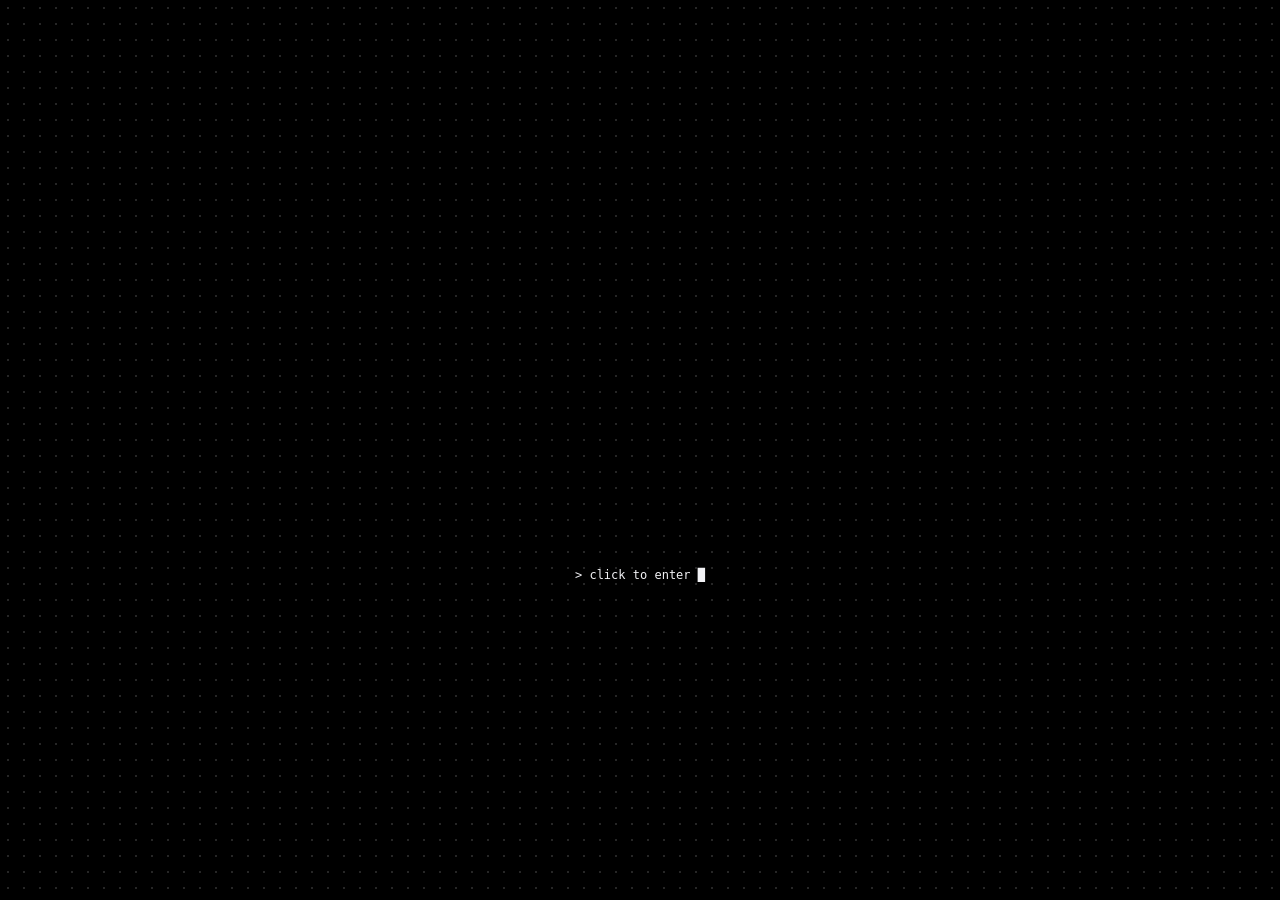
<file: index.html>
<!doctype html>
<html lang="en">
<head>
  <meta charset="utf-8">
  <meta name="viewport" content="width=device-width, initial-scale=1, viewport-fit=cover">
  <title>Main Page</title>
  <meta name="description" content="I see you are looking at my website">
  <link rel="canonical" href="https://kenisbuilding.com/">
  <meta name="robots" content="max-image-preview:large">
  <meta property="og:type" content="website">
  <meta property="og:site_name" content="kenisbuilding">
  <meta property="og:title" content="Kenneth Lee">
  <meta property="og:description" content="I see you are looking at my website">
  <meta property="og:url" content="https://kenisbuilding.com/">
  <meta property="og:image" content="https://kenisbuilding.com/assets/og.png">
  <meta property="og:image:width" content="1200">
  <meta property="og:image:height" content="630">
  <meta property="og:image:alt" content="ASCII portrait of Kenneth Lee">
  <meta name="twitter:card" content="summary_large_image">
  <link rel="icon" href="favicon.svg?v=17795b27" type="image/svg+xml">
  <link rel="stylesheet" href="css/tokens.css?v=17795b27">
  <link rel="stylesheet" href="css/site.css?v=17795b27">
</head>
<body>

  <div id="splash" role="button" tabindex="0" aria-label="Enter site">
    <div class="splash-inner">
      <div class="spin-stack">
        <video src="assets/enter-icon.mp4?v=4ce535c0" autoplay muted playsinline loop preload="auto"></video>
      </div>
      <div class="enter" aria-hidden="true">&gt; <span class="click">click</span><span class="tap">tap</span> to enter <span class="term-caret">█</span></div>
    </div>
  </div>
  <noscript><style>#splash { display: none; }</style></noscript>

  <section class="art-hero">
    <div class="face-frame">
      <div id="ascii-face" role="img"
           aria-label="ASCII portrait of Kenneth that watches your cursor">

                                     ..-~
                                --.-''''''..--'''___'..
                              ..__''``````'''''```````''..
                         .''''`'`````````````````````````\..
                        .''`````````````````````````````'`''..
                       '```````````````````````````````````'''.
                      .```````````````'```````''''``````````''\.
                     -''`'``````''`'/-''`````'//-\''`````````'`\
                    -..''''`'''..''//\..'''''//-\\.''`````````''.
                   |'.'''''/...-..'//\--..-..//**\--''''````````'.
                   .....'..~~--rr~~|I|ir~-i~~/UOO\ir-...'````````'-
                   .......-rr~~rri~|ZIi*irii//O8O|*ir-..''```````''-
                   '.......~iiirr*r~|Z\*1\i//8MM8U|ir-.''''''''`'`'.
                  .''...'..-i1I1*1*-/8U-----OBBBM8\*i-----..'''''''|
                  .''....-~~i1I1I1IZO8MMBBBBMBBBMOUI1111*i~-....'''.
                  .''....-~/-IZZ---UU88MBBBBMMM8UUZZ-IIII1ir~.'.'''.-
                  .''..-~//ZUUOOO888M888MBBBM88888888OOUUZ\ii\.''..'~
                  .'''.//1ZUZII/__\8MM888MBBM88MM8O___ZZUUZ1*i|''..'-
                  .'''.|IZUZI1Z\-//8MM8OO8MM8O8M8O|rr|I1IZZI1*|''''.|
                  .''''|IUUUZUUO-UO888OOO888OO8M88O---UZZZZZI*|'`''-
                   /-\.|ZUOOO888MMMMM8OOOMM8OOO8MMM8888OOUOUZ||'---
                   |i\-/ZUO88MMMMBMMM8OO8BBM8OO8MMMBMMMM88OOZ|\//-|
                    \1\1ZU88MMMMBBBBM8O8MBBBMOO8MMBMBMMMM88OUIi//I
                     |OIZUO8MBBBBBBBM8UZOMM8UUO8MBBBBBMBM8OUZI/UI/
                     \MUZZUO8MBBBBBBMOOZUO8OZZOOMBBBBBBMM8OUZI/M|
                      OOZZUOO8MBBBBMM8888MBB8OOO8MBBBBMM8OUZIIU8/
                      \OUZUUOO8MMM888888MMBMM88O88MMMMM8OUZIIZOO
                       \_IZUUOOO88OOOOOOOOOOOOOOOO8888OUUUZI1__
                        \\ZUOUOOOOUZZZZZZZZZZZZZZZUOOOUUUZZ1/-i
                         \\UUUUOOOUZZZZUUUUUUUZZZZZUOOUZZZI/~-~
                          \\UUUUOOOOUUUUUUUUOUUUUUUOOUZZZI//~i
                          \\\ZZUUOO8888888888OOOOOOOUZIII1/'|i
                          ''\\IZUO8888MMMMMMMMM8OOOUUZI11*|'.r
                             \i*1\UO88MMMMMMMM88OOUZI1****\.-~  ~~
                              |1**___OOO88888O8OOU/1*i*1I1*-r/ |r~|
                              |ZZ\***1___________1***1IZZI*1    --
                              |*11*-iii--iiiiiiiiiii**111**\   /~~ri
                              |11111*1111III1111***11111***1-- ~~~rii\
                              |*11II1111IIIIIII1111111111**\\||rrrriiii\
                             -*1111II11IIIIIIIII111III1111**\1|rr~~riiri
                          --/***11IIIII1IIIIIIIIIIIIIII1111****i-\~-~rii\
                      -/***111*1111IIIIIIIIIIIIIIIIIII11111****1*----ii1\\
                  --*iiiii**111111IIIIIIIIIIIIIIIIIIIII1111111111111*i*1/*\
              ---*iiiiiiiiii***1111IIIIIIIIIIIIIIIII1IIIII11111III11*iiiiii\
          --*iii*iiiiiiiiiii******11I1IIIIIIIIIIZIIIIIIIIIIIIIIII1**iiiiiiii\
      --/iiiiiiiiiriiiiiiiiiiiiiiii****__11I1IIIIIIIIIIZIIIII11_*iiiiiiiiiiiiii--
   --**iiririiiiiiirirrriiiiiiiiiiiiiiiiii*i****11111111111****iiiiiiiiiiiiiiiiii--</div>
    </div>
  </section>

  <script src="js/splash.js?v=17795b27"></script>
  <script src="js/ascii-face-data.js?v=17795b27"></script>
  <script src="js/ascii-face.js?v=17795b27"></script>
  <script src="js/intro.js?v=17795b27"></script>
  <script src="js/term-nav.js?v=17795b27"></script>
  <script src="js/cursor.js?v=17795b27"></script>
</body>
</html>
</file>
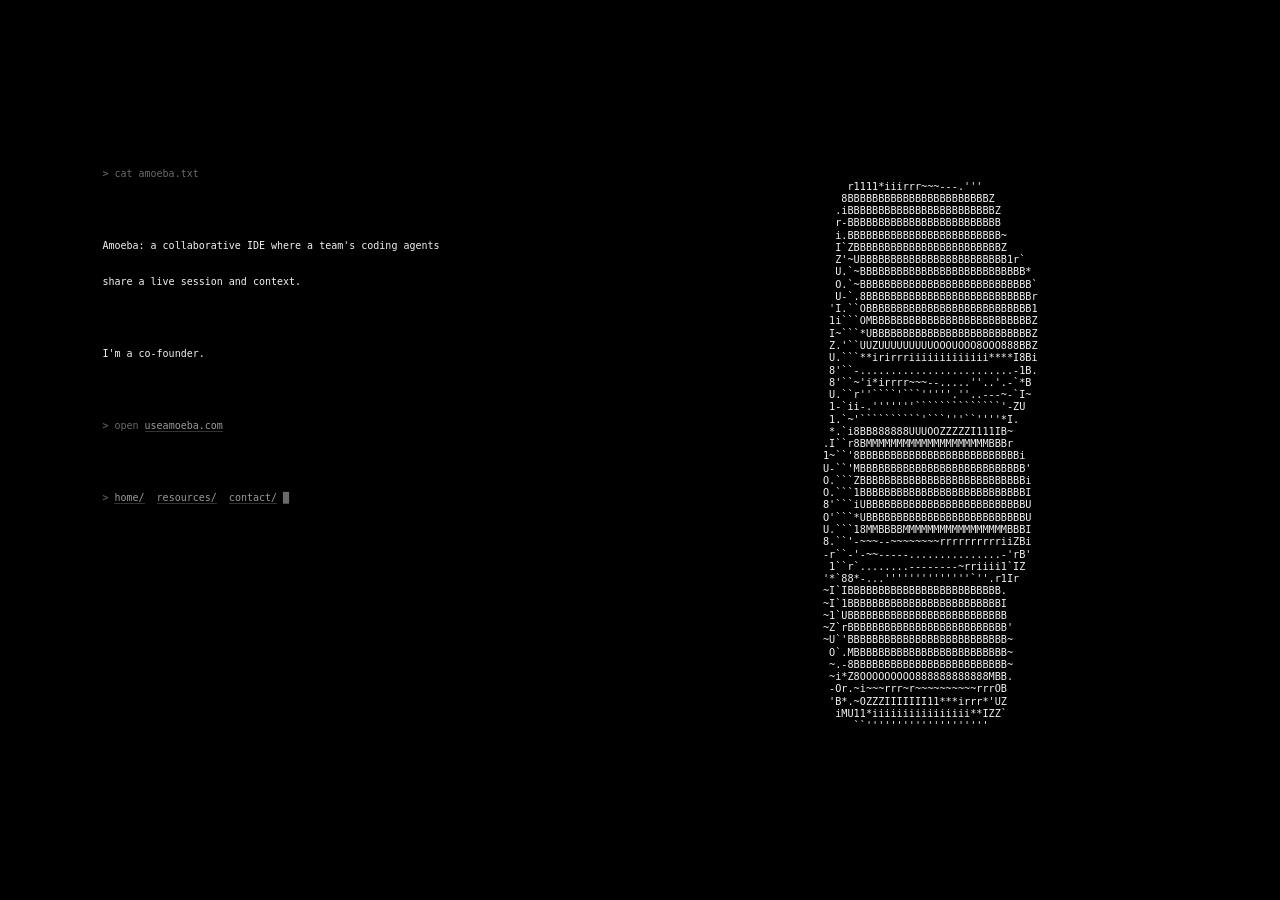
<file: amoeba.html>
<!doctype html>
<html lang="en">
<head>
  <meta charset="utf-8">
  <meta name="viewport" content="width=device-width, initial-scale=1, viewport-fit=cover">
  <title>Amoeba</title>
  <meta name="description" content="I see you are looking at my website">
  <link rel="canonical" href="https://kenisbuilding.com/amoeba">
  <meta name="robots" content="max-image-preview:large">
  <meta property="og:type" content="website">
  <meta property="og:site_name" content="kenisbuilding">
  <meta property="og:title" content="Amoeba">
  <meta property="og:description" content="I see you are looking at my website">
  <meta property="og:url" content="https://kenisbuilding.com/amoeba">
  <meta property="og:image" content="https://kenisbuilding.com/assets/og.png">
  <meta property="og:image:width" content="1200">
  <meta property="og:image:height" content="630">
  <meta property="og:image:alt" content="ASCII portrait of Kenneth Lee">
  <meta name="twitter:card" content="summary_large_image">
  <link rel="icon" href="favicon.svg?v=17795b27" type="image/svg+xml">
  <link rel="stylesheet" href="css/tokens.css?v=17795b27">
  <link rel="stylesheet" href="css/site.css?v=17795b27">
</head>
<body class="term-page">

  <main class="term">
    <div class="tline dim">&gt; cat amoeba.txt</div>
    <div class="tline sp"></div>
    <div class="tline">Amoeba: a collaborative IDE where a team's coding agents</div>
    <div class="tline">share a live session and context.</div>
    <div class="tline sp"></div>
    <div class="tline">I'm a co-founder.</div>
    <div class="tline sp"></div>
    <div class="tline dim">&gt; open <a href="https://useamoeba.com" target="_blank" rel="noopener">useamoeba.com</a></div>
    <div class="tline sp"></div>
    <div class="tline dim">&gt; <a href="index.html">home/</a>  <a href="resources.html">resources/</a>  <a href="contact.html">contact/</a> <span class="term-caret">█</span></div>
  </main>

  <pre id="amoeba-logo" aria-hidden="true"></pre>

  <script src="js/ascii-logo-data.js?v=17795b27"></script>
  <script src="js/ascii-logo.js?v=17795b27"></script>
  <script src="js/cursor.js?v=17795b27"></script>
</body>
</html>
</file>
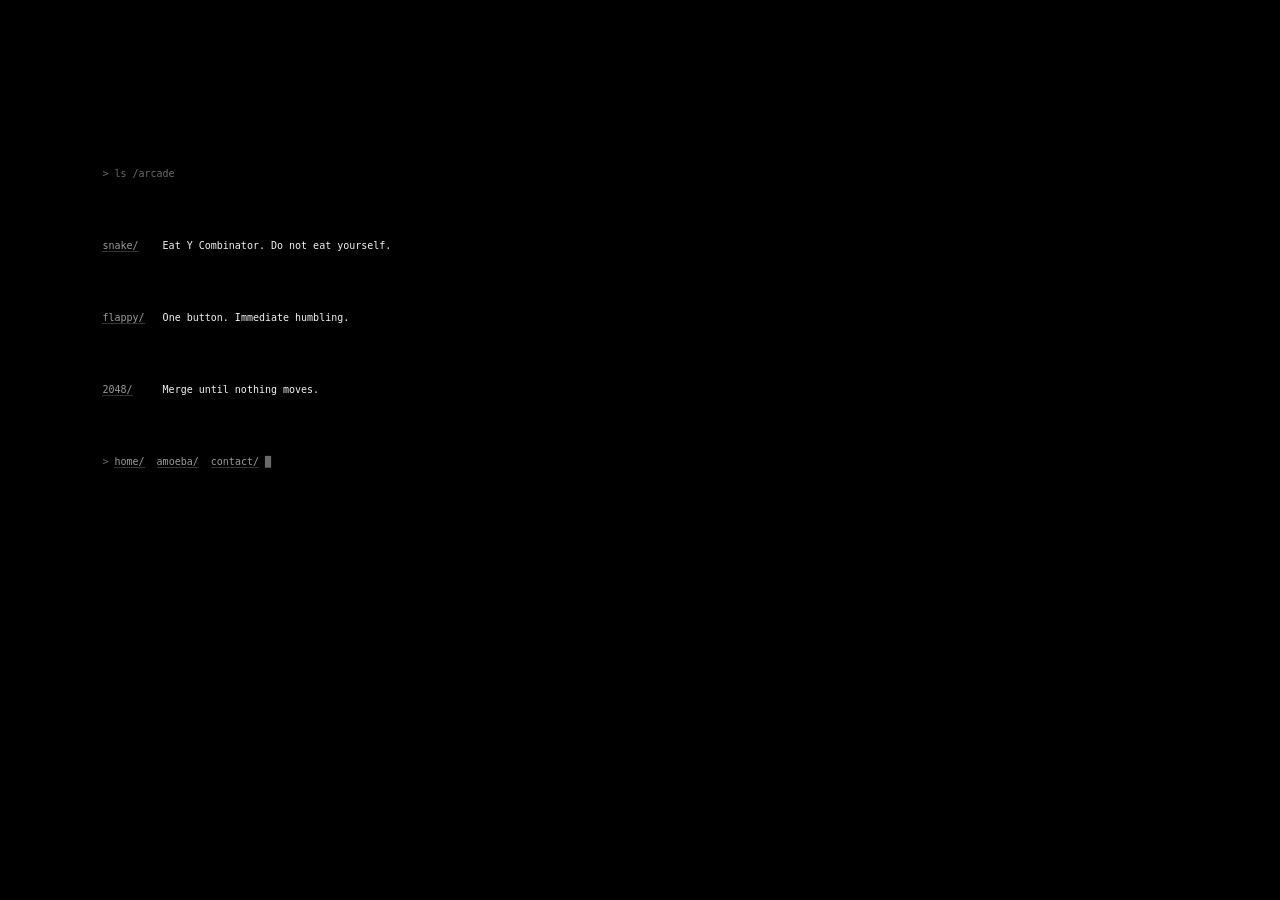
<file: arcade.html>
<!doctype html>
<html lang="en">
<head>
  <meta charset="utf-8">
  <meta name="viewport" content="width=device-width, initial-scale=1, viewport-fit=cover">
  <title>Arcade — Kenneth Lee</title>
  <meta name="description" content="Three games, played in a terminal. Poor decisions.">
  <link rel="stylesheet" href="css/tokens.css?v=808b681f">
  <link rel="stylesheet" href="css/site.css?v=808b681f">
</head>
<body class="term-page">

  <main class="term">
    <div class="tline dim">&gt; ls /arcade</div>
    <div class="tline sp"></div>
    <div class="tline"><a href="games/snake.html">snake/</a>    Eat Y Combinator. Do not eat yourself.</div>
    <div class="tline sp"></div>
    <div class="tline"><a href="games/flappy.html">flappy/</a>   One button. Immediate humbling.</div>
    <div class="tline sp"></div>
    <div class="tline"><a href="games/2048.html">2048/</a>     Merge until nothing moves.</div>
    <div class="tline sp"></div>
    <div class="tline dim">&gt; <a href="index.html">home/</a>  <a href="amoeba.html">amoeba/</a>  <a href="contact.html">contact/</a> <span class="term-caret">█</span></div>
  </main>

  <script src="js/cursor.js?v=808b681f"></script>
</body>
</html>
</file>
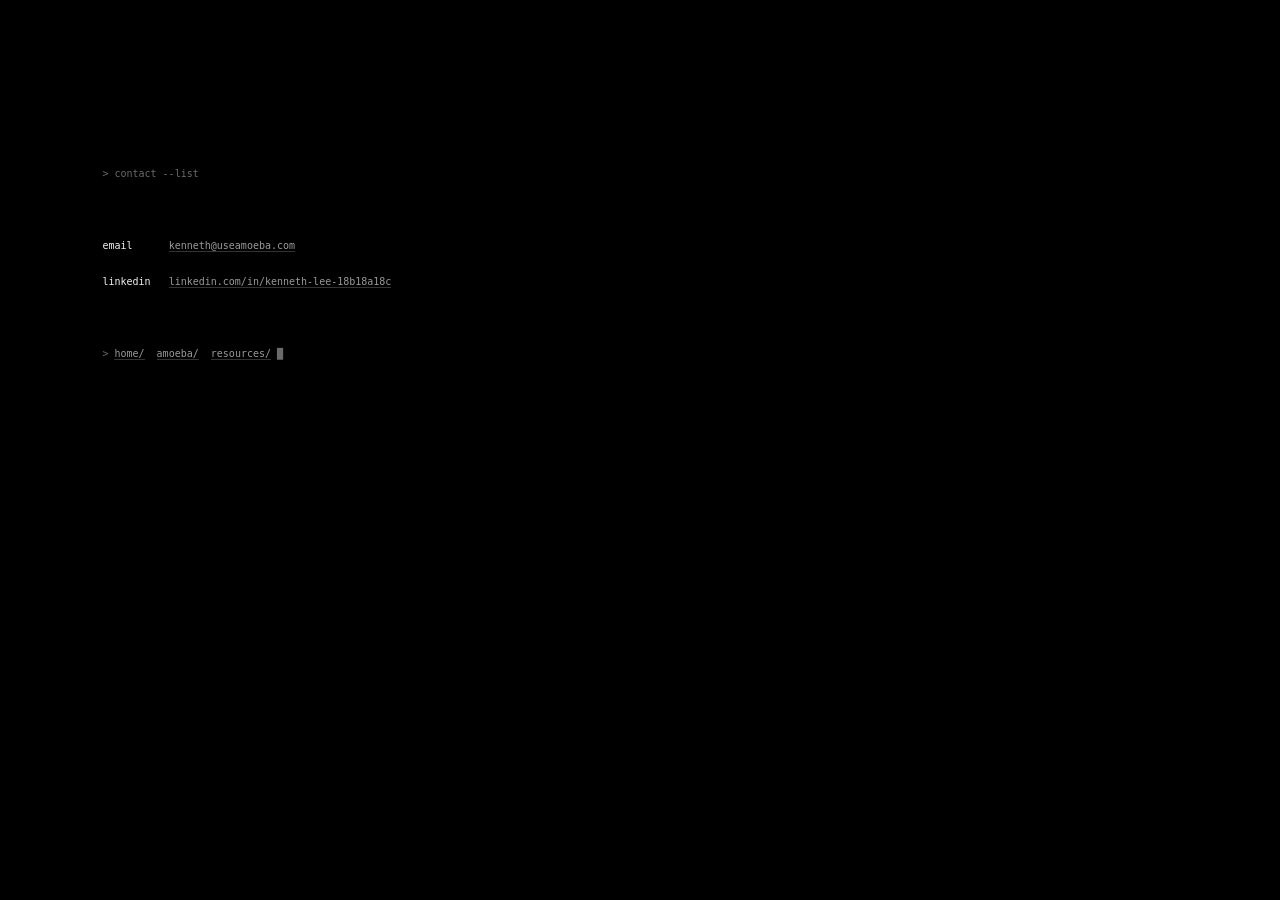
<file: contact.html>
<!doctype html>
<html lang="en">
<head>
  <meta charset="utf-8">
  <meta name="viewport" content="width=device-width, initial-scale=1, viewport-fit=cover">
  <title>Contact</title>
  <meta name="description" content="I see you are looking at my website">
  <link rel="canonical" href="https://kenisbuilding.com/contact">
  <meta name="robots" content="max-image-preview:large">
  <meta property="og:type" content="website">
  <meta property="og:site_name" content="kenisbuilding">
  <meta property="og:title" content="Contact">
  <meta property="og:description" content="I see you are looking at my website">
  <meta property="og:url" content="https://kenisbuilding.com/contact">
  <meta property="og:image" content="https://kenisbuilding.com/assets/og.png">
  <meta property="og:image:width" content="1200">
  <meta property="og:image:height" content="630">
  <meta property="og:image:alt" content="ASCII portrait of Kenneth Lee">
  <meta name="twitter:card" content="summary_large_image">
  <link rel="icon" href="favicon.svg?v=17795b27" type="image/svg+xml">
  <link rel="stylesheet" href="css/tokens.css?v=17795b27">
  <link rel="stylesheet" href="css/site.css?v=17795b27">
</head>
<body class="term-page">

  <main class="term">
    <div class="tline dim">&gt; contact --list</div>
    <div class="tline sp"></div>
    <div class="tline">email      <a href="mailto:kenneth@useamoeba.com">kenneth@useamoeba.com</a></div>
    <div class="tline">linkedin   <a href="https://www.linkedin.com/in/kenneth-lee-18b18a18c/" target="_blank" rel="noopener">linkedin.com/in/kenneth-lee-18b18a18c</a></div>
    <div class="tline sp"></div>
    <div class="tline dim">&gt; <a href="index.html">home/</a>  <a href="amoeba.html">amoeba/</a>  <a href="resources.html">resources/</a> <span class="term-caret">█</span></div>
  </main>

  <script src="js/cursor.js?v=17795b27"></script>
</body>
</html>
</file>
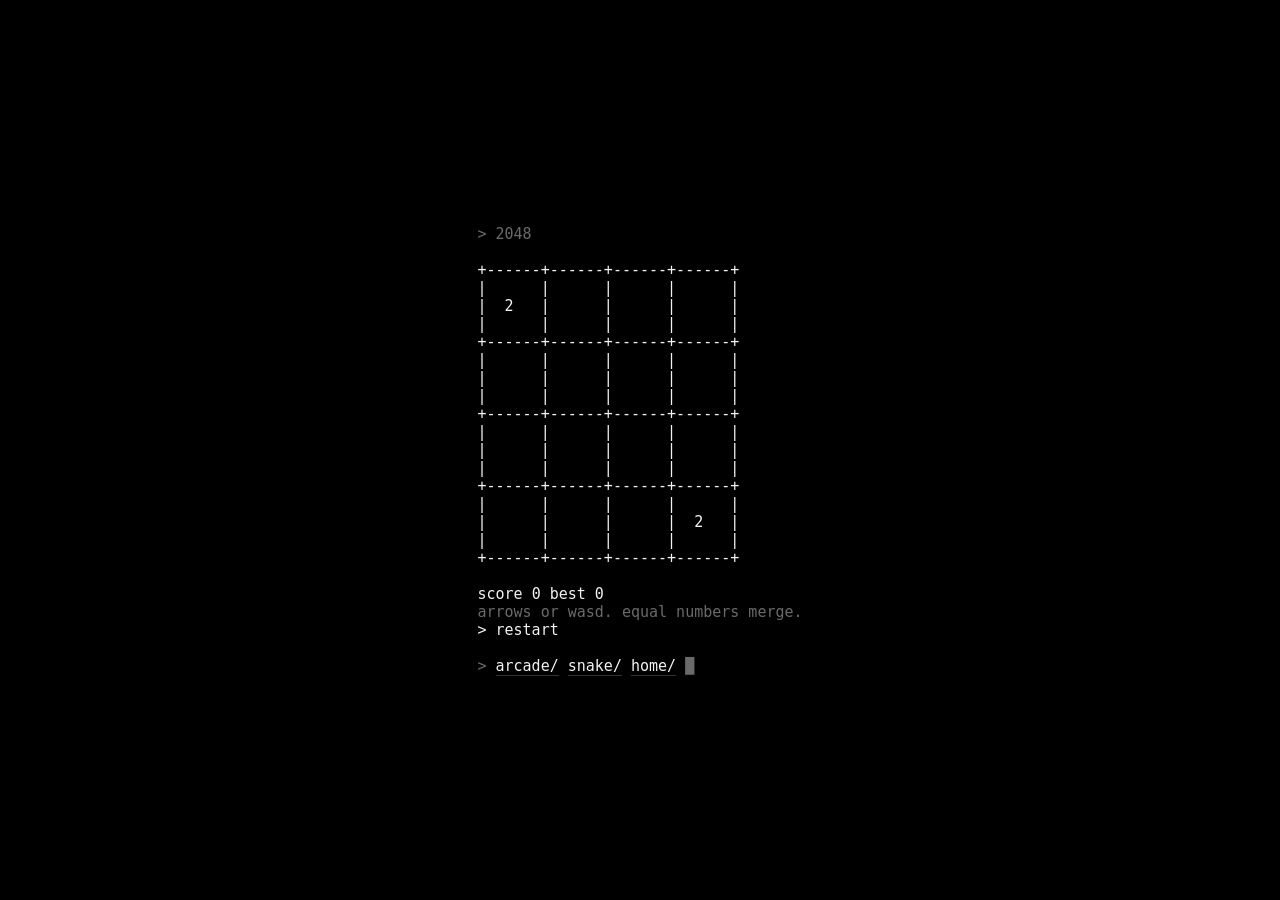
<file: games/2048.html>
<!doctype html>
<html lang="en">
<head>
  <meta charset="utf-8">
  <meta name="viewport" content="width=device-width, initial-scale=1, viewport-fit=cover">
  <title>2048 — Kenneth Lee</title>
  <link rel="stylesheet" href="../css/tokens.css?v=808b681f">
  <link rel="stylesheet" href="../css/game.css?v=808b681f">
</head>
<body>
  <main class="game-page">
    <div class="gwrap">
      <div class="gline dim">&gt; 2048</div>
      <div class="gline"></div>
      <pre id="screen" class="screen"></pre>
      <div class="gline"></div>
      <div class="gline">score <span id="score">0</span>   best <span id="best">0</span></div>
      <div class="gline dim" id="msg">slide the board. equal numbers merge.</div>
      <div class="gline"><button class="tbtn" id="start">&gt; play</button></div>
      <div class="gline"></div>
      <div class="gline dim gnav">&gt; <a href="../arcade.html">arcade/</a>  <a href="snake.html">snake/</a>  <a href="../index.html">home/</a> <span class="term-caret">█</span></div>
    </div>
  </main>

  <script src="../js/2048.js?v=808b681f"></script>
</body>
</html>
</file>
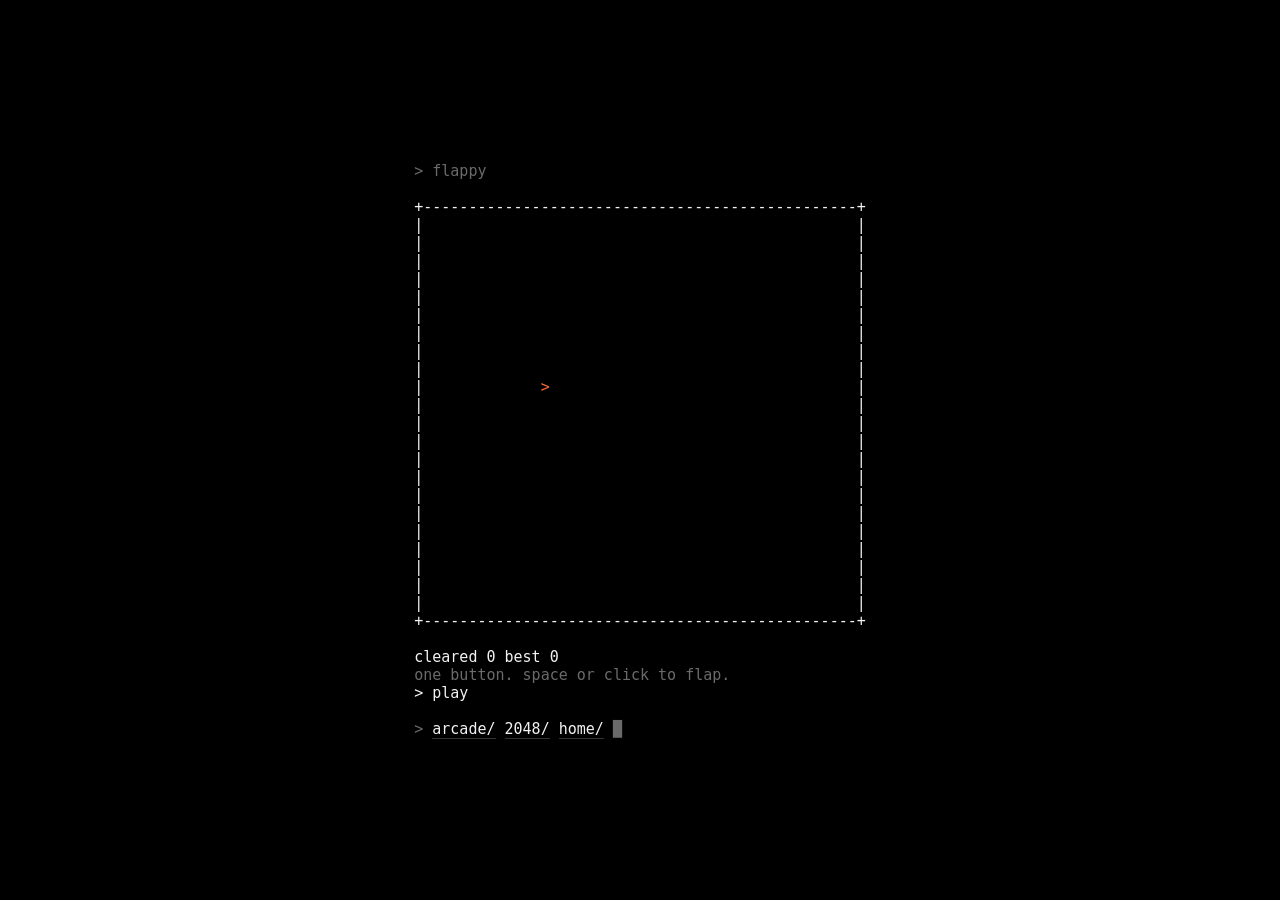
<file: games/flappy.html>
<!doctype html>
<html lang="en">
<head>
  <meta charset="utf-8">
  <meta name="viewport" content="width=device-width, initial-scale=1, viewport-fit=cover">
  <title>Flappy — Kenneth Lee</title>
  <link rel="stylesheet" href="../css/tokens.css?v=808b681f">
  <link rel="stylesheet" href="../css/game.css?v=808b681f">
</head>
<body>
  <main class="game-page">
    <div class="gwrap">
      <div class="gline dim">&gt; flappy</div>
      <div class="gline"></div>
      <pre id="screen" class="screen"></pre>
      <div class="gline"></div>
      <div class="gline">cleared <span id="score">0</span>   best <span id="best">0</span></div>
      <div class="gline dim" id="msg">one button. space or click to flap.</div>
      <div class="gline"><button class="tbtn" id="start">&gt; play</button></div>
      <div class="gline"></div>
      <div class="gline dim gnav">&gt; <a href="../arcade.html">arcade/</a>  <a href="2048.html">2048/</a>  <a href="../index.html">home/</a> <span class="term-caret">█</span></div>
    </div>
  </main>

  <script src="../js/flappy.js?v=808b681f"></script>
</body>
</html>
</file>
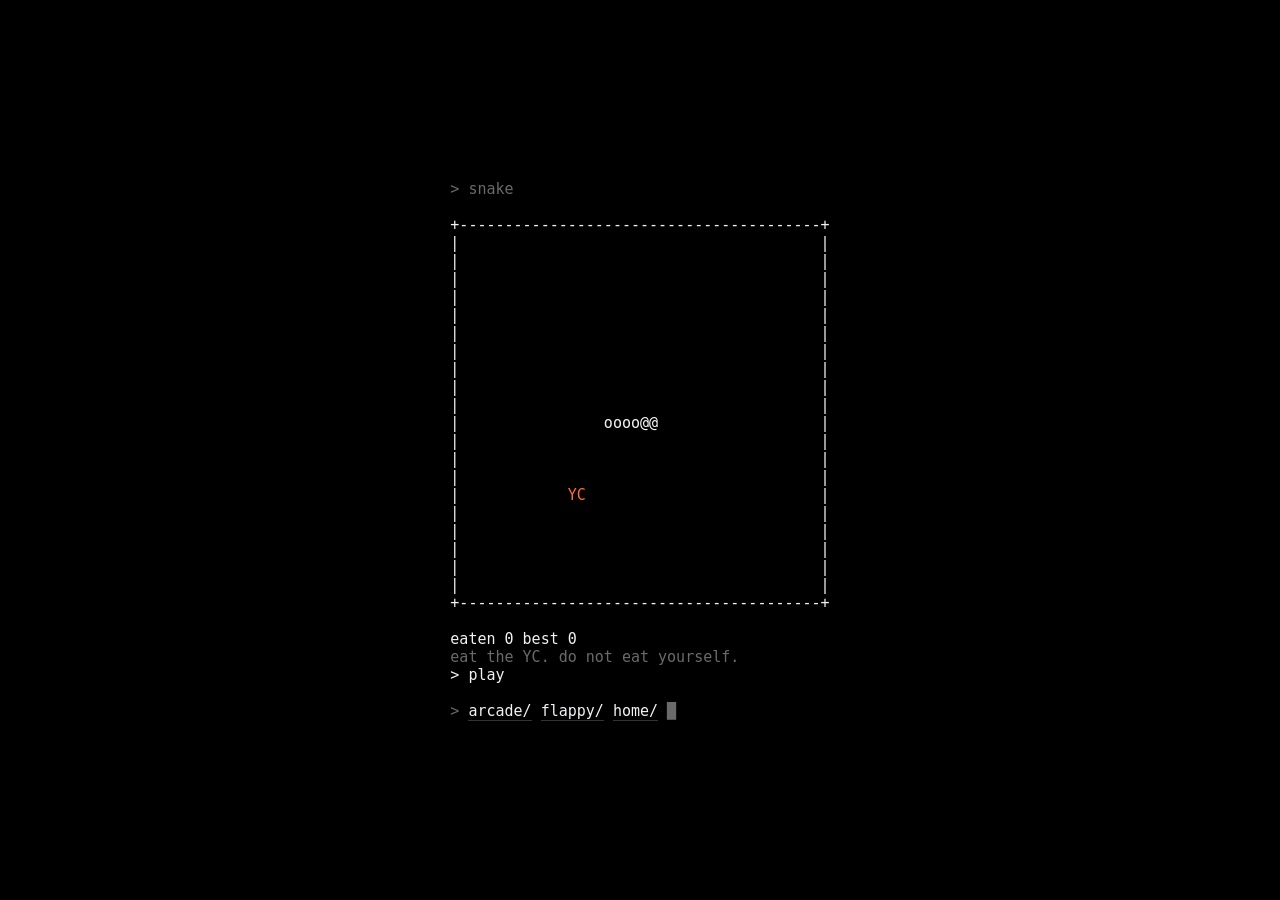
<file: games/snake.html>
<!doctype html>
<html lang="en">
<head>
  <meta charset="utf-8">
  <meta name="viewport" content="width=device-width, initial-scale=1, viewport-fit=cover">
  <title>Snake — Kenneth Lee</title>
  <link rel="stylesheet" href="../css/tokens.css?v=808b681f">
  <link rel="stylesheet" href="../css/game.css?v=808b681f">
</head>
<body>
  <main class="game-page">
    <div class="gwrap">
      <div class="gline dim">&gt; snake</div>
      <div class="gline"></div>
      <pre id="screen" class="screen"></pre>
      <div class="gline"></div>
      <div class="gline">eaten <span id="score">0</span>   best <span id="best">0</span></div>
      <div class="gline dim" id="msg">eat the YC. do not eat yourself.</div>
      <div class="gline"><button class="tbtn" id="start">&gt; play</button></div>
      <div class="gline"></div>
      <div class="gline dim gnav">&gt; <a href="../arcade.html">arcade/</a>  <a href="flappy.html">flappy/</a>  <a href="../index.html">home/</a> <span class="term-caret">█</span></div>
    </div>
  </main>

  <script src="../js/snake.js?v=808b681f"></script>
</body>
</html>
</file>
<file: css/tokens.css>
:root {
  --bg: #0d0d12;
  --text: #f2f2f5;
  --mono: ui-monospace, "SF Mono", Menlo, monospace;
}

* {
  box-sizing: border-box;
}

body {
  margin: 0;
  background: var(--bg);
  color: var(--text);
  font-family: var(--mono);
  -webkit-font-smoothing: antialiased;
}

a {
  color: inherit;
}
</file>
<file: css/site.css>
#splash {
  outline: none;
  position: fixed;
  inset: 0;
  z-index: 50;
  background: #000;
  display: grid;
  place-items: center;
  cursor: pointer;
  opacity: 1;
  transition: opacity 0.8s ease;
}

#splash.leaving {
  opacity: 0;
  pointer-events: none;
}

.splash-inner {
  display: flex;
  flex-direction: column;
  align-items: center;
  gap: 34px;
}

#splash video {
  height: 216px;
  width: auto;
  display: block;
}

.spin-stack {
  position: relative;
  transition: transform 0.35s ease;
}

.spin-copy {
  position: relative;
}

.spin-copy + .spin-copy {
  position: absolute;
  inset: 0;
}

.spin-copy video + video {
  position: absolute;
  inset: 0;
  height: 100%;
  opacity: 0;
  mix-blend-mode: screen;
}

.enter {
  font-family: var(--mono);
  font-size: 12px;
  line-height: 14px;
  color: var(--text);
  white-space: pre;
  user-select: none;
}

.enter .tap { display: none; }

@media (hover: none) {
  .enter .click { display: none; }
  .enter .tap { display: inline; }
}

.spin-stack:hover {
  transform: scale(1.07);
}

.art-hero {
  touch-action: none;
  position: sticky;
  top: 0;
  background: #000;
  min-height: 100svh;
  display: grid;
  place-items: center;
  align-content: center;
  padding: 24px 0;
}

#ascii-face {
  font-family: var(--mono);
  font-size: 8.3333px;
  line-height: 10px;
  letter-spacing: 0;
  color: var(--text);
  margin: 0;
  white-space: pre;
  user-select: text;
  width: 100ch;
  max-width: 96vw;
  overflow: hidden;
  contain: content;
}

#ascii-face .arow {
  min-height: 10px;
  white-space: pre;
}

.face-frame {
  display: grid;
  place-items: center;
}

#ascii-face::selection,
#ascii-face *::selection {
  background: #f2f2f5;
  color: #0d0d12;
}

@media (max-width: 520px) {
  #ascii-face {
    font-size: 5.8333px;
    line-height: 7px;
  }

  #ascii-face .arow {
    min-height: 7px;
  }
}

html.ascii-cursor,
html.ascii-cursor * {
  cursor: none !important;
}

#cursor-layer {
  position: fixed;
  inset: 0;
  pointer-events: none;
  z-index: 9999;
}

#cursor-canvas {
  position: fixed;
  inset: 0;
  transition: opacity 0.6s ease;
}

.cursor-dot {
  position: fixed;
  left: 0;
  top: 0;
  width: 7px;
  height: 7px;
  border-radius: 50%;
  background: #fff;
  box-shadow: 0 0 6px rgba(255, 255, 255, 0.5);
  will-change: transform;
  opacity: 0;
  transition: opacity 0.2s ease;
}

#term-intro {
  position: fixed;
  inset: 0;
  z-index: 40;
  background: #000;
  display: grid;
  place-items: center;
}

#term-intro pre {
  margin: 0;
  font-family: var(--mono);
  font-size: 10px;
  line-height: 12px;
  color: var(--text);
  white-space: pre;
}

.term-caret {
  animation: term-blink 1.06s steps(1) infinite;
}

@keyframes term-blink {
  50% { opacity: 0; }
}

html.intro-pending {
  overflow: hidden;
}

html.intro-pending #ascii-face .arow {
  visibility: hidden;
}

html {
  scrollbar-width: none;
  -ms-overflow-style: none;
}

::-webkit-scrollbar {
  display: none;
}

.cnav {
  position: fixed;
  z-index: 100;
  font-family: var(--mono);
  font-size: 12px;
  line-height: 14px;
  color: var(--text);
  white-space: pre;
  visibility: hidden;
}

.cnav.show {
  visibility: visible;
}

.cnav .rest {
  visibility: hidden;
}

.cnav.tl { left: 5vw; top: 5vh; }
.cnav.br { right: 5vw; bottom: 5vh; }
.cnav.tr { right: 5vw; top: 5vh; }

.cnav a {
  color: inherit;
  text-decoration: none;
  pointer-events: none;
}

.cnav.done a {
  pointer-events: auto;
  border-bottom: 1px solid #333;
}

.cnav.done a:hover {
  color: #fff;
  border-bottom-color: #888;
}

#drag-hint {
  position: fixed;
  left: 50%;
  bottom: 13vh;
  transform: translateX(-50%);
  z-index: 100;
  font-family: var(--mono);
  font-size: 10px;
  line-height: 12px;
  color: var(--text);
  white-space: pre;
  text-align: center;
  pointer-events: none;
  transition: opacity .4s;
}

#drag-hint .dim {
  color: #6a6a6a;
}

#drag-hint.off {
  opacity: 0;
}

.term-page {
  background: #000;
  min-height: 100svh;
}

.term {
  padding: 16vh 8vw 8vh;
  font-family: var(--mono);
  font-size: 10px;
  line-height: 12px;
  color: var(--text);
  white-space: pre-wrap;
}

.term .tline.dim {
  color: #6a6a6a;
}

.term .tline.sp {
  height: 12px;
}

.term a {
  color: #9a9a9a;
  text-decoration: none;
  border-bottom: 1px solid #333;
}

.term a:hover {
  color: #fff;
  border-bottom-color: #888;
}

.vid {
  max-width: 820px;
  white-space: normal;
}

.vid .tline {
  white-space: pre-wrap;
}

.vid summary {
  display: block;
  padding: 14px 16px;
  border: 1px solid var(--text);
  font-size: 13px;
  line-height: 16px;
  cursor: pointer;
  list-style: none;
  white-space: pre-wrap;
}

.vid .btn {
  display: block;
  width: 100%;
  padding: 14px 16px;
  border: 1px solid var(--text);
  background: none;
  color: var(--text);
  font-family: var(--mono);
  font-size: 13px;
  line-height: 16px;
  text-align: left;
  white-space: pre;
  cursor: pointer;
}

.vid .btn:hover {
  background: var(--text);
  color: #000;
}

.vid summary::-webkit-details-marker {
  display: none;
}

.vid summary::before {
  content: "[+]  ";
}

.vid[open] > summary::before {
  content: "[-]  ";
}

.vid summary:hover,
.vid[open] > summary {
  background: var(--text);
  color: #000;
}

#amoeba-logo {
  position: fixed;
  right: 6vw;
  top: 50%;
  transform: translateY(-50%);
  width: min(46vw, 80vh);
  aspect-ratio: 1;
  margin: 0;
  overflow: hidden;
  font-family: var(--mono);
  color: var(--text);
  pointer-events: none;
}

@media (max-width: 900px) {
  #amoeba-logo {
    position: static;
    transform: none;
    width: min(84vw, 70vh);
    margin: 0 auto 8vh;
  }
}

@media (max-width: 520px) {
  #term-intro pre,
  #drag-hint,
  .term {
    font-size: 7px;
    line-height: 8.4px;
  }

  .cnav,
  .enter {
    font-size: 8.5px;
    line-height: 10px;
  }

  .term .tline.sp {
    height: 8.4px;
  }

  .vid summary,
  .vid .btn {
    padding: 10px 12px;
    font-size: 10px;
    line-height: 12px;
  }
}
</file>
<file: css/game.css>
body {
  background: #000;
}

.game-page {
  min-height: 100svh;
  display: flex;
  align-items: center;
  justify-content: center;
  padding: 5vh 4vw;
  font-family: var(--mono);
  font-size: 15px;
  line-height: 18px;
  color: var(--text);
}

.gwrap {
  display: inline-block;
  text-align: left;
}

.gline {
  min-height: 18px;
}

.dim {
  color: #6a6a6a;
}

.screen {
  margin: 0;
  font: inherit;
  color: inherit;
  white-space: pre;
  touch-action: none;
  user-select: none;
}

.screen .f {
  color: #ff6b35;
}

.screen .h {
  color: #fff;
}

.screen .p {
  color: #4f4f4f;
}

.tbtn {
  appearance: none;
  background: none;
  border: 0;
  padding: 0;
  font: inherit;
  color: var(--text);
  cursor: pointer;
}

.tbtn:hover {
  text-decoration: underline;
}

.gnav a {
  color: var(--text);
  text-decoration: none;
  border-bottom: 1px solid #333;
}

.gnav a:hover {
  color: #fff;
  border-bottom-color: #888;
}

.term-caret {
  animation: term-blink 1.06s steps(1) infinite;
}

@keyframes term-blink {
  50% { opacity: 0; }
}

html {
  scrollbar-width: none;
  -ms-overflow-style: none;
}

::-webkit-scrollbar {
  display: none;
}

@media (max-width: 560px) {
  .game-page {
    font-size: 11px;
    line-height: 13.2px;
  }

  .gline {
    min-height: 13.2px;
  }
}

@media (prefers-reduced-motion: reduce) {
  .term-caret {
    animation: none;
  }
}
</file>
